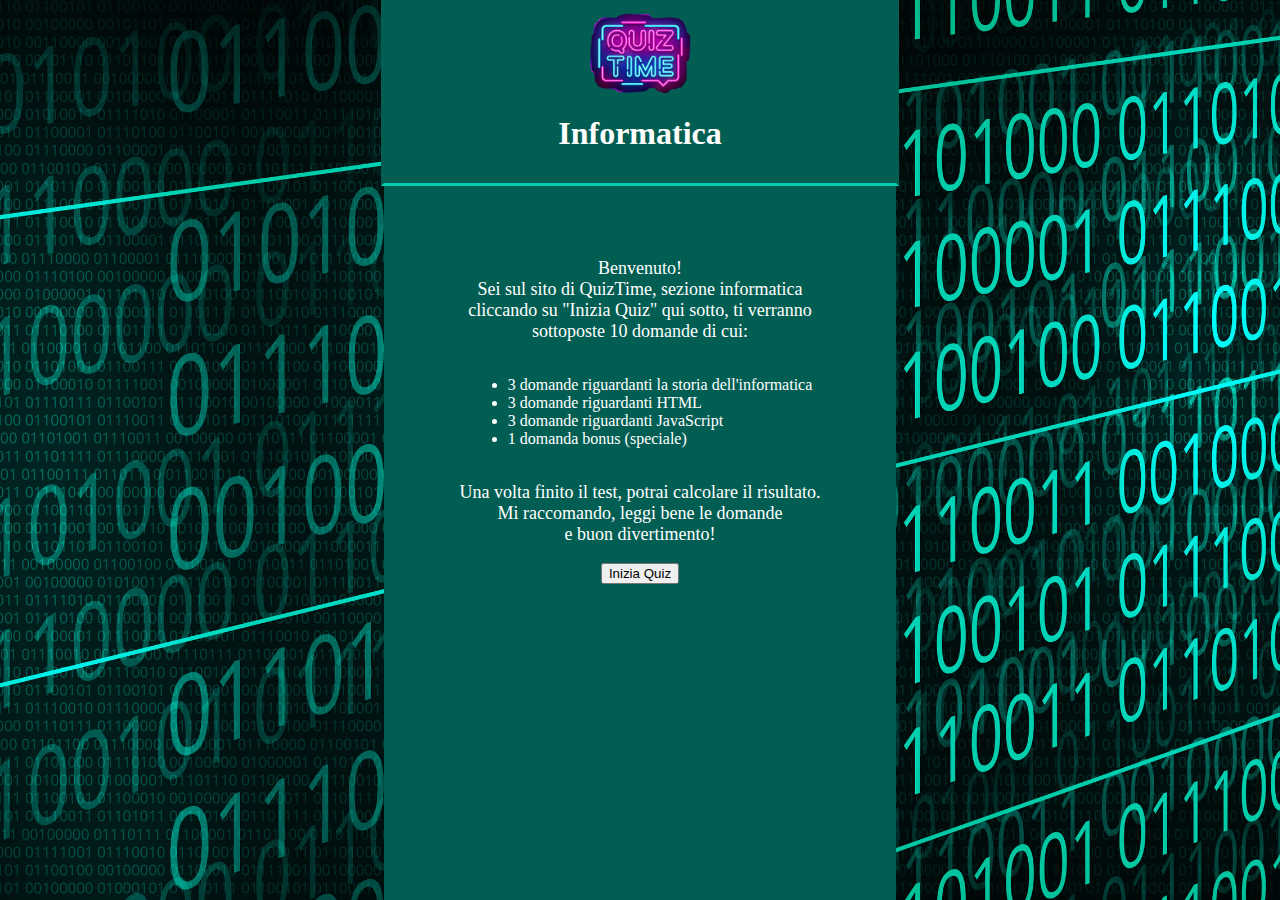
<file: index.html>
<!DOCTYPE html>
<html lang="en">
<head>
    <meta charset="UTF-8">
    <meta name="viewport" content="width=device-width, initial-scale=1.0">
    <title>Home</title>
    <link rel="stylesheet" href="css/syle.css">
    <link href="https://cdn.jsdelivr.net/npm/bootstrap@5.3.2/dist/css/bootstrap.min.css" rel="stylesheet" integrity="sha384-T3c6CoIi6uLrA9TneNEoa7RxnatzjcDSCmG1MXxSR1GAsXEV/Dwwykc2MPK8M2HN" crossorigin="anonymous">
    <script src="https://cdn.jsdelivr.net/npm/bootstrap@5.3.2/dist/js/bootstrap.bundle.min.js" integrity="sha384-C6RzsynM9kWDrMNeT87bh95OGNyZPhcTNXj1NW7RuBCsyN/o0jlpcV8Qyq46cDfL" crossorigin="anonymous"></script>
</head>
<body id="body">
    <div id="divContenitore">
        <div id="divPrimario">
            <header>
                <img src="images/quizTime.png" class="immagineDiTesta">
                <h1>Informatica</h1>
            </header><br><br><br>
            <p id="paragrafoIntro">Benvenuto! 
            <br> Sei sul sito di QuizTime, sezione informatica 
            <br> cliccando su "Inizia Quiz" qui sotto, ti verranno 
            <br> sottoposte 10 domande di cui:</p>
            <ul>
                <li> 3 domande riguardanti la storia dell'informatica</li>
                <li> 3 domande riguardanti HTML</li>
                <li> 3 domande riguardanti JavaScript</li>
                <li> 1 domanda bonus (speciale)</li>
            </ul>
            <p id="paragrafoIntro">
            Una volta finito il test, potrai calcolare il risultato.
            <br> Mi raccomando, leggi bene le domande 
            <br>e buon divertimento!</p>
        <a href="pages/quiz.html"><button class="btn btn-primary">Inizia Quiz</button></a>
        </div>
    </div>
</body>
</file>
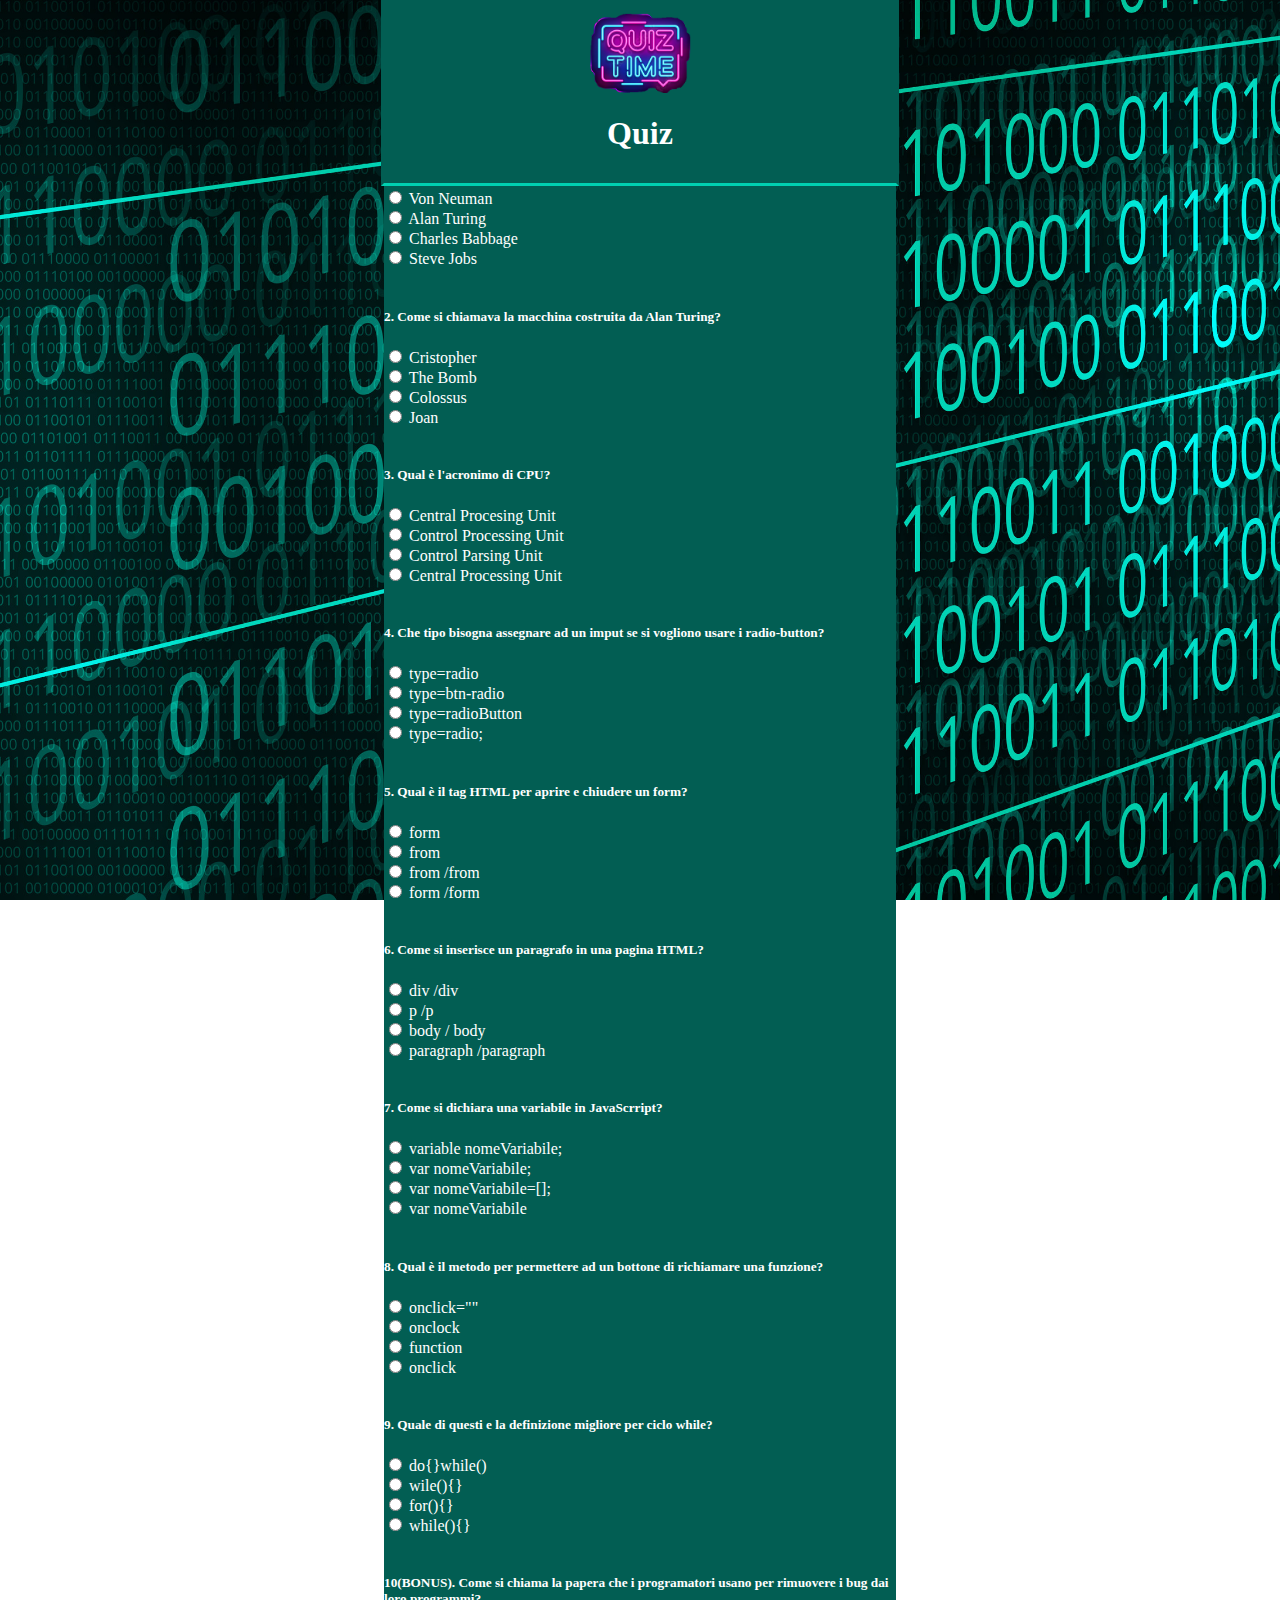
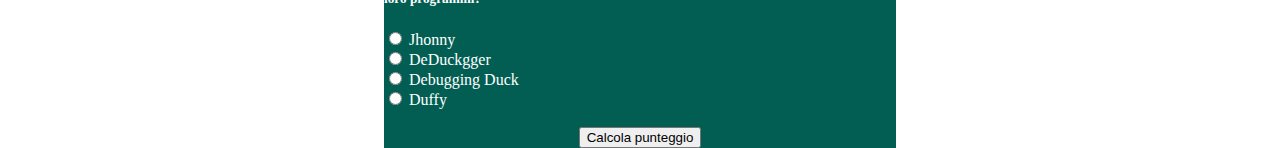
<file: pages/quiz.html>
<!DOCTYPE html>
<html lang="en">
<head>
    <meta charset="UTF-8">
    <meta name="viewport" content="width=device-width, initial-scale=1.0">
    <title>Quiz</title>
    <link rel="stylesheet" href="../css/style2.css">
    <link href="https://cdn.jsdelivr.net/npm/bootstrap@5.3.2/dist/css/bootstrap.min.css" rel="stylesheet" integrity="sha384-T3c6CoIi6uLrA9TneNEoa7RxnatzjcDSCmG1MXxSR1GAsXEV/Dwwykc2MPK8M2HN" crossorigin="anonymous">
    <script src="https://cdn.jsdelivr.net/npm/bootstrap@5.3.2/dist/js/bootstrap.bundle.min.js" integrity="sha384-C6RzsynM9kWDrMNeT87bh95OGNyZPhcTNXj1NW7RuBCsyN/o0jlpcV8Qyq46cDfL" crossorigin="anonymous"></script>
</head>
<body id="body">
    <div id="divContenitore">
        <header>
            <img src="../images/quizTime.png" class="immagineDiTesta">
            <h1>Quiz</h1>
            </header>
        <div id="divPrimario">
            
           <form class="form-check" id="quiz">
            <h5>1. Come si chiamava l'inventore del primo calcolatore elettronico?</h5>
            <input class="form-check-input" type="radio" id="risposta1" name="domanda1" value="false"><!--risposta= risposta risposta della domanda 1-->
            <label class="form-check-label" for="domanda1">Von Neuman</label><br>
            <input class="form-check-input" type="radio" id="risposta2" name="domanda1" value="false">
            <label class="form-check-label" for="domanda1">Alan Turing</label><br>
            <input class="form-check-input" type="radio" id="risposta3" name="domanda1" value="true"><!--risposta= risposta risposta della domanda 1-->
            <label class="form-check-label" for="domanda1">Charles Babbage</label><br>
            <input class="form-check-input" type="radio" id="risposta4" name="domanda1" value="false">
            <label class="form-check-label" for="domanda1">Steve Jobs</label><br><br>

            <h5>2. Come si chiamava la macchina costruita da Alan Turing?</h5>
            <input class="form-check-input" type="radio" id="risposta5" name="domanda2" value="false">
            <label class="form-check-label" for="domanda2">Cristopher</label><br>
            <input class="form-check-input" type="radio" id="risposta6" name="domanda2" value="true">
            <label class="form-check-label" for="domanda2">The Bomb</label><br>
            <input class="form-check-input" type="radio" id="risposta7" name="domanda2" value="false">
            <label class="form-check-label" for="domanda2">Colossus</label><br>
            <input class="form-check-input" type="radio" id="risposta8" name="domanda2" value="false">
            <label class="form-check-label" for="domanda2">Joan</label><br><br>

            <h5>3. Qual è l'acronimo di CPU?</h5>
            <input class="form-check-input" type="radio" id="rispost9" name="domanda3" value="false">
            <label class="form-check-label" for="domanda3">Central Procesing Unit</label><br>
            <input class="form-check-input" type="radio" id="rispost10" name="domanda3" value="false">
            <label class="form-check-label" for="domanda3">Control Processing Unit</label><br>
            <input class="form-check-input" type="radio" id="risposta11" name="domanda3" value="false">
            <label class="form-check-label" for="domanda3">Control Parsing Unit</label><br>
            <input class="form-check-input" type="radio" id="risposta12" name="domanda3" value="true">
            <label class="form-check-label" for="domanda3">Central Processing Unit</label><br><br>

            <h5>4. Che tipo bisogna assegnare ad un imput se si vogliono usare i radio-button?</h5>
            <input class="form-check-input" type="radio" id="risposta13" name="domanda4" value="true">
            <label class="form-check-label" for="domanda4">type=radio</label><br>
            <input class="form-check-input" type="radio" id="rispost14" name="domanda4" value="false">
            <label class="form-check-label" for="domanda4">type=btn-radio</label><br>
            <input class="form-check-input" type="radio" id="risposta15" name="domanda4" value="false">
            <label class="form-check-label" for="domanda4">type=radioButton</label><br>
            <input class="form-check-input" type="radio" id="risposta16" name="domanda4" value="false">
            <label class="form-check-label" for="domanda4">type=radio;</label><br><br>

            <h5>5. Qual è  il tag HTML per aprire e chiudere un form?</h5>
            <input class="form-check-input" type="radio" id="risposta17" name="domanda5" value="false">
            <label class="form-check-label" for="domanda5">form</label><br>
            <input class="form-check-input" type="radio" id="risposta18" name="domanda5" value="false">
            <label class="form-check-label" for="domanda5">from</label><br>
            <input class="form-check-input" type="radio" id="risposta19" name="domanda5" value="false">
            <label class="form-check-label" for="domanda5">from /from</label><br>
            <input class="form-check-input" type="radio" id="risposta20" name="domanda5" value="true">
            <label class="form-check-label" for="domanda5">form /form</label><br><br>

            <h5>6. Come si inserisce un paragrafo in una pagina HTML?</h5>
            <input class="form-check-input" type="radio" id="risposta21" name="domanda6" value="false">
            <label class="form-check-label" for="domanda6">div /div</label><br>
            <input class="form-check-input" type="radio" id="risposta22" name="domanda6" value="true">
            <label class="form-check-label" for="domanda6">p /p</label><br>
            <input class="form-check-input" type="radio" id="risposta23" name="domanda6" value="false">
            <label class="form-check-label" for="domanda6">body / body</label><br>
            <input class="form-check-input" type="radio" id="risposta24" name="domanda6" value="false">
            <label class="form-check-label" for="domanda6">paragraph /paragraph</label><br><br>

            <h5>7. Come si dichiara una variabile in JavaScrript?</h5>
            <input class="form-check-input" type="radio" id="risposta25" name="domanda7" value="false">
            <label class="form-check-label" for="domanda7">variable nomeVariabile;</label><br>
            <input class="form-check-input" type="radio" id="risposta26" name="domanda7" value="true">
            <label class="form-check-label" for="domanda7">var nomeVariabile;</label><br>
            <input class="form-check-input" type="radio" id="risposta27" name="domanda7" value="false">
            <label class="form-check-label" for="domanda7">var nomeVariabile=[];</label><br>
            <input class="form-check-input" type="radio" id="risposta28" name="domanda7" value="false">
            <label class="form-check-label" for="domanda7">var nomeVariabile</label><br><br>

            <h5>8. Qual è il metodo per permettere ad un bottone di richiamare una funzione?</h5>
            <input class="form-check-input" type="radio" id="risposta29" name="domanda8" value="true">
            <label class="form-check-label" for="domanda8">onclick=""</label><br>
            <input class="form-check-input" type="radio" id="risposta30" name="domanda8" value="false">
            <label class="form-check-label" for="domanda8">onclock</label><br>
            <input class="form-check-input" type="radio" id="risposta31" name="domanda8" value="false">
            <label class="form-check-label" for="domanda8">function</label><br>
            <input class="form-check-input" type="radio" id="risposta32" name="domanda8" value="false">
            <label class="form-check-label" for="domanda8">onclick</label><br><br>

            <h5>9. Quale di questi e la definizione migliore per ciclo while?</h5>
            <input class="form-check-input" type="radio" id="risposta33" name="domanda9" value="false">
            <label class="form-check-label" for="domanda9">do{}while()</label><br>
            <input class="form-check-input" type="radio" id="risposta34" name="domanda9" value="false">
            <label class="form-check-label" for="domanda9">wile(){}</label><br>
            <input class="form-check-input" type="radio" id="risposta35" name="domanda9" value="false">
            <label class="form-check-label" for="domanda9">for(){}</label><br>
            <input class="form-check-input" type="radio" id="risposta36" name="domanda9" value="true">
            <label class="form-check-label" for="domanda9">while(){}</label><br><br>

            <h5>10(BONUS). Come si chiama la papera che i programatori usano per rimuovere i bug dai loro programmi?</h5>
            <input class="form-check-input" type="radio" id="risposta37" name="domanda10" value="false">
            <label class="form-check-label" for="domanda10">Jhonny</label><br>
            <input class="form-check-input" type="radio" id="risposta38" name="domanda10" value="false">
            <label class="form-check-label" for="domanda10">DeDuckgger</label><br>
            <input class="form-check-input" type="radio" id="risposta39" name="domanda10" value="true">
            <label class="form-check-label" for="domanda10">Debugging Duck</label><br>
            <input class="form-check-input" type="radio" id="risposta40" name="domanda10" value="false">
            <label class="form-check-label" for="domanda10">Duffy</label><br><br>
           </form>
           <button class="btn btn-primary" onclick="calcolaPunteggio()">Calcola punteggio</button>
        <div id="risultato" class="divRisultato"></div>
        <script>
            function calcolaPunteggio(){
                var contaPunti = 0;
                for(var i = 1; i<=10; i++){
                    var selected=document.querySelector('input[type=radio][name=domanda'+i+']:checked');
                    if(selected.value === "true"){
                        contaPunti++;
                    }
                }
                var quizForm = document.getElementById("quiz");
                quizForm.style.display = "none";

                var risultatoDiv = document.getElementById("risultato");
                risultatoDiv.style.display = "block";

                if (contaPunti <= 5) {
                    risultatoDiv.innerHTML="BOCCIATO! Non hai risposto correttamente ad abbastanza domande, il tuo punteggio è: " + contaPunti + "/10";
                } else {
                    risultatoDiv.innerHTML="PROMOSSO! Hai risposto correttamente a più della metà delle domande, il tuo punteggio è: " + contaPunti + "/10";
                }
        }
        </script>
        </div>
    </div>
</body>
</html>
</file>
<file: css/syle.css>
body{
    height: 100vh;
    width: 100vw;
    margin: 0;
    background-image: url('../images/binary-thumb.jpg');
    background-repeat: no-repeat;
    background-attachment: fixed;
    background-size: cover;
}


#divContenitore{
    width: 100%;
    height: 100%;
    display: flex;
    align-items: center;
    flex-direction: column;
} 

#divPrimario{
    background-color: #025e53;
    color: white;
    height: 100%;
    width: 40%;
    display: flex;
    align-items: center;
    flex-direction: column;
}

header{
    color: white;
    background-color: #025e53;
    width: 100%;
    height: 20%;
    border: solid;
    border-color: #025e53;
    border-bottom-color: #00d0b1;
    display: flex;
    justify-content: center;
    align-items: center;
    flex-direction: column;
}

.immagineDiTesta{
    width: 20%;
    height: auto;
}

#paragrafoIntro{
    text-align: center;
    font-size: large;
}
</file>
<file: css/style2.css>
body{
    height: 100vh;
    width: 100vw;
    margin: 0;
    background-image: url('../images/binary-thumb.jpg');
    background-repeat: no-repeat;
    background-attachment: fixed;
    background-size: cover;
}


#divContenitore{
    width: 100%;
    height: 100%;
    display: flex;
    align-items: center;
    flex-direction: column;
} 

#divPrimario{
    padding-top: 10%;
    background-color: #025e53;
    color: white;
    height: 250%;
    width: 40%;
    display: flex;
    align-items: center;
    flex-direction: column;
}

header{
    position: absolute;
    color: white;
    background-color: #025e53;
    width: 40%;
    height: 20%;
    border: solid;
    border-color: #025e53;
    border-bottom-color: #00d0b1;
    display: flex;
    justify-content: center;
    align-items: center;
    flex-direction: column;
}

.immagineDiTesta{
    width: 20%;
    height: auto;
}

#paragrafoIntro{
    text-align: center;
    font-size: large;
}

.divRisultato{
    display: none;
    text-align: center;
    font-size: larger;
}
</file>
